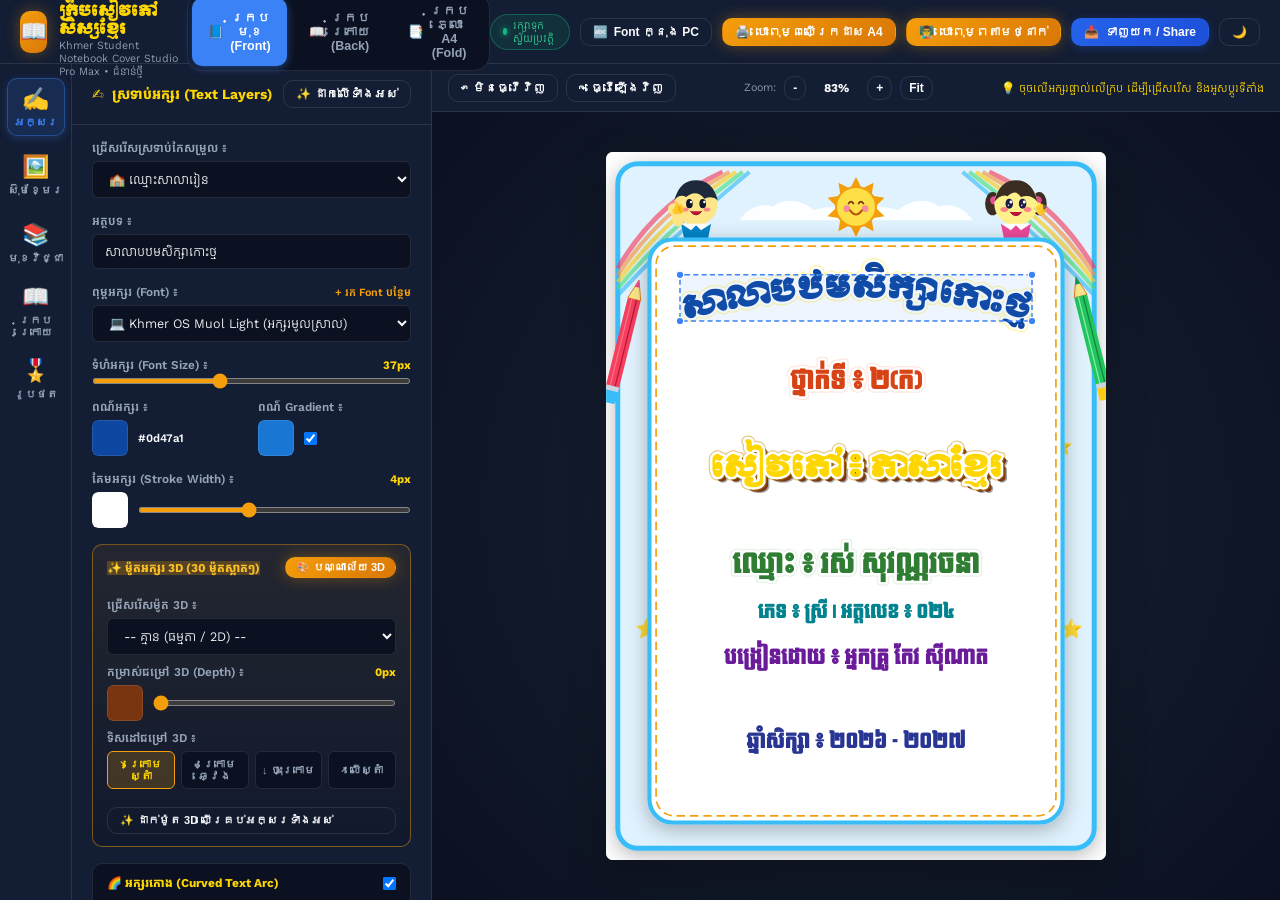
<file: index.html>
<!DOCTYPE html>
<html lang="km">

<head>
  <meta charset="UTF-8">
  <meta name="viewport" content="width=device-width, initial-scale=1.0">
  <title>ស្ទូឌីយោរចនាក្របសៀវភៅសិស្សខ្មែរ - Khmer Student Book Cover Studio Pro Max</title>
  <meta name="description"
    content="កម្មវិធីបង្កើត និងរចនាក្របសៀវភៅសិស្សបែបខ្មែរទំនើប ក្បាច់ភ្ញីទេសរាជវាំង អង្គរវត្ត ផ្ការំដួល ក្រឡាហ្គារ៉ូ ក្របក្រោយ តារាងមេគុណលេខ និងបោះពុម្ព A4 យ៉ាងស្រស់ស្អាត">

  <!-- Google Fonts Preconnect -->
  <link rel="preconnect" href="https://fonts.googleapis.com">
  <link rel="preconnect" href="https://fonts.gstatic.com" crossorigin>
  <link
    href="https://fonts.googleapis.com/css2?family=Kantumruy+Pro:wght@400;600;700&family=Moul&family=Koulen&family=Battambang:wght@400;700&display=swap"
    rel="stylesheet">

  <!-- Main Stylesheet -->
  <link rel="stylesheet" href="css/style.css">
</head>

<body>

  <!-- App Header -->
  <header class="app-header">
    <div class="brand-section">
      <div class="brand-logo">📖</div>
      <div>
        <h1 class="brand-title">ស្ទូឌីយោរចនាក្របសៀវភៅសិស្សខ្មែរ</h1>
        <div class="brand-sub">Khmer Student Notebook Cover Studio Pro Max • ជំនាន់ថ្មី</div>
      </div>
    </div>

    <!-- Center View Mode Switcher -->
    <div class="view-mode-tabs">
      <button type="button" class="view-tab-btn active" id="btn-view-front" data-mode="front">
        <span>📘</span> ក្របមុខ (Front)
      </button>
      <button type="button" class="view-tab-btn" id="btn-view-back" data-mode="back">
        <span>📖</span> ក្របក្រោយ (Back)
      </button>
      <button type="button" class="view-tab-btn" id="btn-view-wraparound" data-mode="wraparound">
        <span>📑</span> ក្របភ្លោះ A4 (Fold)
      </button>
    </div>

    <!-- Right Header Actions -->
    <div class="header-actions">
      <!-- Auto-Save Pill -->
      <div id="autosave-pill" style="display: flex; align-items: center; gap: 6px; background: rgba(16, 185, 129, 0.12); border: 1px solid rgba(16, 185, 129, 0.35); border-radius: 20px; padding: 4px 12px; font-size: 11px; color: #34d399;">
        <span style="width: 7px; height: 7px; border-radius: 50%; background: #10b981; box-shadow: 0 0 6px #10b981;"></span>
        <span id="autosave-text">រក្សាទុកស្វ័យប្រវត្តិ</span>
      </div>

      <button type="button" class="btn btn-outline btn-sm" id="btn-open-font-modal" title="គ្រប់គ្រង Font ពី PC និង Google Fonts">
        <span>🔤</span> Font ក្នុង PC
      </button>
      <button type="button" class="btn btn-gold btn-sm" id="btn-open-2subjects-modal" title="ប្លង់បោះពុម្ពលើក្រដាស A4 (KHMER A4 PRINT STUDIO)">
        <span>🖨️</span> បោះពុម្ពលើក្រដាស A4
      </button>
      <button type="button" class="btn btn-gold btn-sm" id="btn-open-batch-modal" title="បោះពុម្ពក្របសៀវភៅសម្រាប់សិស្សទាំងថ្នាក់">
        <span>👨‍🏫</span> បោះពុម្ពតាមថ្នាក់
      </button>
      <button type="button" class="btn btn-primary btn-sm" id="btn-open-export-modal" title="ទាញយកជារូបភាព HD ឬ ចែករំលែក Link">
        <span>📥</span> ទាញយក / Share
      </button>
      <button type="button" class="btn btn-outline btn-sm" id="btn-theme-toggle" title="ប្ដូរ Dark/Light Mode">
        <span id="theme-icon">🌓</span>
      </button>
    </div>
  </header>

  <!-- App Body Layout -->
  <div class="app-body">
    <!-- Left Icon Sidebar -->
    <nav class="sidebar-nav">
      <button type="button" class="nav-tab-btn active" data-tab="tab-text" title="ស្រទាប់អក្សរ & រចនាបថ">
        <span class="nav-icon">✍️</span>
        <span>អក្សរ</span>
      </button>
      <button type="button" class="nav-tab-btn" data-tab="tab-frames" title="ក្បាច់ & ស៊ុមខ្មែរ">
        <span class="nav-icon">🖼️</span>
        <span>ស៊ុមខ្មែរ</span>
      </button>
      <button type="button" class="nav-tab-btn" data-tab="tab-presets" title="មុខវិជ្ជាបឋមសិក្សា">
        <span class="nav-icon">📚</span>
        <span>មុខវិជ្ជា</span>
      </button>
      <button type="button" class="nav-tab-btn" data-tab="tab-backcover" title="ក្របក្រោយ & មេគុណលេខ">
        <span class="nav-icon">📖</span>
        <span>ក្របក្រោយ</span>
      </button>
      <button type="button" class="nav-tab-btn" data-tab="tab-badges" title="រូបថតសិស្ស & ផ្លាកសញ្ញា">
        <span class="nav-icon">🎖️</span>
        <span>រូបថត</span>
      </button>
    </nav>

    <!-- Sidebar Detail Panel -->
    <aside class="sidebar-panel">
      
      <!-- TAB 1: TEXT & LAYERS -->
      <div class="panel-tab-content active" id="tab-text">
        <div class="panel-header">
          <div class="panel-title"><span>✍️</span> ស្រទាប់អក្សរ (Text Layers)</div>
          <button type="button" class="btn btn-sm btn-outline" id="btn-apply-font-all" title="ដាក់ Font នេះលើអក្សរទាំងអស់">
            ✨ ដាក់លើទាំងអស់
          </button>
        </div>
        <div class="panel-content">
          <!-- Active Layer Selector -->
          <div class="form-group">
            <label class="form-label" for="select-active-layer">ជ្រើសរើសស្រទាប់កែសម្រួល ៖</label>
            <select class="form-control" id="select-active-layer">
              <option value="schoolName">🏫 ឈ្មោះសាលារៀន</option>
              <option value="grade">🏷️ ថ្នាក់ទី / បន្ទប់</option>
              <option value="subject">📚 មុខវិជ្ជា</option>
              <option value="studentName">👤 ឈ្មោះសិស្ស</option>
              <option value="studentInfoExtra">🆔 ភេទ / អត្តលេខ</option>
              <option value="teacherName">👩‍🏫 ឈ្មោះគ្រូបង្រៀន</option>
              <option value="academicYear">📅 ឆ្នាំសិក្សា</option>
            </select>
          </div>

          <!-- Text Input -->
          <div class="form-group">
            <label class="form-label" for="input-layer-text">អត្ថបទ ៖</label>
            <input type="text" class="form-control" id="input-layer-text" value="សាលាបឋមសិក្សាកោះថ្ម">
          </div>

          <!-- Font Family Selector -->
          <div class="form-group">
            <div class="form-label">
              <span>ពុម្ពអក្សរ (Font) ៖</span>
              <a href="#" id="link-open-font-picker" style="color: var(--accent-gold); text-decoration: none; font-size: 11px;">+ រក Font បន្ថែម</a>
            </div>
            <select class="form-control" id="select-layer-font">
              <!-- Populated dynamically via JS -->
            </select>
          </div>

          <!-- Font Size Slider -->
          <div class="form-group">
            <div class="form-label">
              <span>ទំហំអក្សរ (Font Size) ៖</span>
              <span class="range-val" id="val-font-size">37px</span>
            </div>
            <div class="range-slider-row">
              <input type="range" class="range-slider" id="slider-font-size" min="14" max="72" value="37">
            </div>
          </div>

          <!-- Colors Group -->
          <div style="display: grid; grid-template-columns: 1fr 1fr; gap: 12px;">
            <div class="form-group">
              <label class="form-label">ពណ៌អក្សរ ៖</label>
              <div class="color-picker-row">
                <input type="color" class="color-input" id="input-layer-color" value="#0d47a1">
                <span style="font-size: 11.5px; font-weight: 600;" id="text-color-hex">#0d47a1</span>
              </div>
            </div>
            <div class="form-group">
              <label class="form-label">ពណ៌ Gradient ៖</label>
              <div class="color-picker-row">
                <input type="color" class="color-input" id="input-layer-color2" value="#1976d2">
                <input type="checkbox" id="check-gradient-fill" checked title="បើក Gradient">
              </div>
            </div>
          </div>

          <!-- Stroke Outline -->
          <div class="form-group">
            <div class="form-label">
              <span>គែមអក្សរ (Stroke Width) ៖</span>
              <span class="range-val" id="val-stroke-width">4px</span>
            </div>
            <div class="range-slider-row">
              <input type="color" class="color-input" id="input-stroke-color" value="#ffffff" title="ពណ៌គែម">
              <input type="range" class="range-slider" id="slider-stroke-width" min="0" max="10" step="0.5" value="4">
            </div>
          </div>

          <!-- 3D Text Styles Section -->
          <div class="layer-card" style="border: 1px solid rgba(245, 158, 11, 0.45); background: linear-gradient(180deg, rgba(245, 158, 11, 0.08) 0%, rgba(15, 23, 42, 0.65) 100%);">
            <div class="layer-card-header" style="justify-content: space-between; align-items: center;">
              <span class="layer-badge" style="background: rgba(245, 158, 11, 0.25); color: #fbbf24; border-color: rgba(245, 158, 11, 0.4);">
                ✨ ម៉ូតអក្សរ 3D (30 ម៉ូតស្អាតៗ)
              </span>
              <button type="button" class="btn btn-sm btn-gold" id="btn-open-3d-modal" style="padding: 3px 10px; font-size: 11px;">
                🎨 បណ្ណាល័យ 3D
              </button>
            </div>

            <!-- 3D Style Dropdown -->
            <div class="form-group" style="margin-top: 10px;">
              <label class="form-label" for="select-3d-style">ជ្រើសរើសម៉ូត 3D ៖</label>
              <select class="form-control" id="select-3d-style">
                <option value="none">-- គ្មាន (ធម្មតា / 2D) --</option>
                <!-- Populated via Text3DManager -->
              </select>
            </div>

            <!-- 3D Depth Slider & Extrusion Color -->
            <div class="form-group" id="box-3d-depth">
              <div class="form-label">
                <span>កម្រាស់ជម្រៅ 3D (Depth) ៖</span>
                <span class="range-val" id="val-3d-depth">5px</span>
              </div>
              <div class="range-slider-row">
                <input type="color" class="color-input" id="input-3d-extrusion-color" value="#78350f" title="ពណ៌ស្រមោល 3D Extrusion">
                <input type="range" class="range-slider" id="slider-3d-depth" min="0" max="15" step="1" value="5">
              </div>
            </div>

            <!-- 3D Direction Picker -->
            <div class="form-group" id="box-3d-direction">
              <label class="form-label">ទិសដៅជម្រៅ 3D ៖</label>
              <div style="display: grid; grid-template-columns: repeat(4, 1fr); gap: 6px;">
                <button type="button" class="btn-direction-pick active" data-dir="bottom-right" title="ក្រោម-ស្តាំ (Bottom Right)">↘ ក្រោមស្តាំ</button>
                <button type="button" class="btn-direction-pick" data-dir="bottom-left" title="ក្រោម-ឆ្វេង (Bottom Left)">↙ ក្រោមឆ្វេង</button>
                <button type="button" class="btn-direction-pick" data-dir="down" title="ចុះក្រោមត្រង់ (Down)">↓ ចុះក្រោម</button>
                <button type="button" class="btn-direction-pick" data-dir="top-right" title="លើ-ស្តាំ (Top Right)">↗ លើស្តាំ</button>
              </div>
            </div>

            <div style="display: flex; gap: 8px; margin-top: 8px;">
              <button type="button" class="btn btn-sm btn-outline" id="btn-apply-3d-all" style="flex: 1; font-size: 11px;">
                ✨ ដាក់ម៉ូត 3D លើគ្រប់អក្សរទាំងអស់
              </button>
            </div>
          </div>

          <!-- Curved Text Section -->
          <div class="layer-card">
            <div class="layer-card-header">
              <span class="layer-badge">🌈 អក្សរកោង (Curved Text Arc)</span>
              <input type="checkbox" id="check-is-curved" checked>
            </div>
            <div class="form-group" id="curved-controls-box">
              <div class="form-label">
                <span>កម្រិតកោង (-100 ទៅ +100) ៖</span>
                <span class="range-val" id="val-curvature">13</span>
              </div>
              <div class="range-slider-row">
                <input type="range" class="range-slider" id="slider-curvature" min="-80" max="80" value="13">
              </div>
            </div>
          </div>

          <!-- Ribbon Backdrop Toggle -->
          <div class="layer-card">
            <div class="layer-card-header">
              <span class="layer-badge">🎀 បូកិត្តិយសផ្ទៃខាងក្រោយ (Ribbon Banner)</span>
              <input type="checkbox" id="check-has-ribbon">
            </div>
          </div>
        </div>
      </div>

      <!-- TAB 2: FRAMES & BORDERS -->
      <div class="panel-tab-content" id="tab-frames">
        <div class="panel-header">
          <div class="panel-title"><span>🖼️</span> ក្បាច់ & ស៊ុមខ្មែរ (Khmer Frames)</div>
        </div>
        <div class="panel-content">
          <div class="cards-grid" id="frames-cards-grid">
            <!-- Populated dynamically via JS -->
          </div>

          <hr style="border: 0; border-top: 1px solid var(--border-color); margin: 8px 0;">

          <!-- Inner Card Controls -->
          <div class="layer-card">
            <div class="layer-card-header">
              <span class="layer-badge">📄 បន្ទះក្រដាសខាងក្នុង (Inner Card)</span>
              <input type="checkbox" id="check-inner-card" checked>
            </div>
            <div class="form-group">
              <label class="form-label">ពណ៌ផ្ទៃក្រដាស ៖</label>
              <div class="color-picker-row">
                <input type="color" class="color-input" id="input-inner-bg" value="#ffffea">
                <span style="font-size: 11px;">#ffffea (លឿងស្រាល)</span>
              </div>
            </div>
          </div>

          <!-- Custom Frame Upload -->
          <div class="layer-card">
            <div class="layer-card-header">
              <span class="layer-badge">📁 បញ្ចូលរូបស៊ុមពី PC (Custom Frame)</span>
            </div>
            <button type="button" class="btn btn-outline btn-sm" id="btn-upload-frame">
              <span>🖼️</span> ជ្រើសរើសរូបភាពស៊ុម (.png / .jpg)
            </button>
            <input type="file" id="input-frame-file" accept="image/*" style="display: none;">
          </div>
        </div>
      </div>

      <!-- TAB 3: SUBJECT PRESETS -->
      <div class="panel-tab-content" id="tab-presets">
        <div class="panel-header">
          <div class="panel-title" style="color: #fbbf24;"><span>📚</span> មុខវិជ្ជាបឋមសិក្សា (Subject Presets)</div>
          <div style="display: flex; gap: 6px;">
            <button type="button" class="btn btn-sm btn-gold" id="btn-add-subject" title="បង្កើតមុខវិជ្ជាថ្មី">
              <span>➕</span> បន្ថែមថ្មី
            </button>
            <button type="button" class="btn btn-sm btn-outline" id="btn-reset-subjects" title="កំណត់មុខវិជ្ជាដើមឡើងវិញ" style="padding: 4px 8px;">
              <span>🔄</span>
            </button>
          </div>
        </div>
        <div class="panel-content">
          <div class="cards-grid" id="subjects-cards-grid">
            <!-- Populated dynamically via JS -->
          </div>
        </div>
      </div>

      <!-- TAB 4: BACK COVER -->
      <div class="panel-tab-content" id="tab-backcover">
        <div class="panel-header">
          <div class="panel-title" style="color: #fbbf24;"><span>📖</span> ក្របក្រោយ (Back Cover)</div>
        </div>
        <div class="panel-content">
          <div class="form-group">
            <label class="form-label" style="font-size: 12.5px; font-weight: 700;">ជ្រើសរើសមាតិកាក្របក្រោយ ៖</label>
            <div id="backcover-presets-grid" class="backcover-grid">
              <!-- Populated dynamically via JS with feature-list-card -->
            </div>
          </div>
          <div style="background: rgba(30, 58, 138, 0.25); border: 1px solid rgba(59, 130, 246, 0.35); border-radius: 8px; padding: 12px; margin-top: 14px; font-size: 11.5px; color: #93c5fd; line-height: 1.5;">
            💡 <strong>ចំណាំ ៖</strong> ចុចលើផ្ទាំងខាងលើ <strong>"📖 ក្របក្រោយ"</strong> ឬ <strong>"📑 ក្របភ្លោះ A4"</strong> ដើម្បីមើលការបង្ហាញផ្ទាល់នៅលើ Canvas!
          </div>
        </div>
      </div>

      <!-- TAB 5: BADGES & PHOTO -->
      <div class="panel-tab-content" id="tab-badges">
        <div class="panel-header">
          <div class="panel-title"><span>🎖️</span> រូបថតសិស្ស & ផ្លាកសញ្ញា</div>
        </div>
        <div class="panel-content">
          <!-- Student Photo Box -->
          <div class="layer-card">
            <div class="layer-card-header">
              <span class="layer-badge">👤 រូបថតសិស្ស (Student Avatar)</span>
              <input type="checkbox" id="check-enable-photo">
            </div>
            <div id="photo-controls-box" style="display: none; flex-direction: column; gap: 10px;">
              <button type="button" class="btn btn-outline btn-sm" id="btn-upload-photo">
                <span>📷</span> បញ្ចូលរូបថតសិស្ស
              </button>
              <input type="file" id="input-photo-file" accept="image/*" style="display: none;">

              <div class="form-group">
                <label class="form-label">រាងស៊ុមរូបថត ៖</label>
                <select class="form-control" id="select-photo-shape">
                  <option value="circle">រង្វង់មូល (Gold Medal Circle)</option>
                  <option value="rect">រាងចតុកោណកែង (ID Badge)</option>
                </select>
              </div>

              <div class="form-group">
                <div class="form-label">
                  <span>ទំហំរូបថត ៖</span>
                  <span class="range-val" id="val-photo-size">80px</span>
                </div>
                <input type="range" class="range-slider" id="slider-photo-size" min="50" max="150" value="80">
              </div>
            </div>
          </div>

          <!-- Badges Section -->
          <div class="layer-card">
            <div class="layer-card-header">
              <span class="layer-badge">🎖️ ផ្លាកសញ្ញាកិត្តិយស (Honor Badge)</span>
              <input type="checkbox" id="check-enable-badge" checked>
            </div>
            <div class="form-group">
              <label class="form-label">ប្រភេទផ្លាក ៖</label>
              <select class="form-control" id="select-badge-type">
                <option value="moeys">ផ្លាកសញ្ញាអប់រំ MoEYS</option>
                <option value="medal-10">មេដាយកិត្តិយស ១០/១០</option>
                <option value="star">ផ្កាយសិស្សពូកែ</option>
              </select>
            </div>
          </div>

          <!-- National Header Toggle -->
          <div class="layer-card">
            <div class="layer-card-header">
              <span class="layer-badge">🇰🇭 ក្បាលទំព័រជាតិ (ព្រះរាជាណាចក្រកម្ពុជា)</span>
              <input type="checkbox" id="check-national-header" checked>
            </div>
          </div>
        </div>
      </div>

    </aside>

    <!-- Center Canvas Area -->
    <main class="canvas-main-area">
      <!-- Canvas Top Toolbar -->
      <div class="canvas-top-toolbar">
        <div class="toolbar-group">
          <button type="button" class="btn btn-outline btn-sm" id="btn-undo" title="ត្រឡប់ក្រោយ (Ctrl+Z)" disabled>
            <span>↶</span> មិនធ្វើវិញ
          </button>
          <button type="button" class="btn btn-outline btn-sm" id="btn-redo" title="ធ្វើឡើងវិញ (Ctrl+Y)" disabled>
            <span>↷</span> ធ្វើឡើងវិញ
          </button>
        </div>

        <div class="toolbar-group">
          <span style="font-size: 11px; color: var(--text-muted);">Zoom:</span>
          <button type="button" class="btn btn-outline btn-sm" id="btn-zoom-out" style="padding: 4px 8px;">-</button>
          <span id="zoom-text" style="font-size: 12px; font-weight: 700; width: 45px; text-align: center;">100%</span>
          <button type="button" class="btn btn-outline btn-sm" id="btn-zoom-in" style="padding: 4px 8px;">+</button>
          <button type="button" class="btn btn-outline btn-sm" id="btn-zoom-fit" style="padding: 4px 8px;" title="ពង្រីកឲ្យសមល្មមអេក្រង់">Fit</button>
        </div>

        <div class="toolbar-group">
          <span style="font-size: 11.5px; color: #ffd700;">💡 ចុចលើអក្សរផ្ទាល់លើក្រប ដើម្បីជ្រើសរើស និងអូសប្ដូរទីតាំង</span>
        </div>
      </div>

      <!-- Live Canvas Container -->
      <div class="canvas-viewport-container" id="canvas-container">
        <!-- SVG Canvas rendered dynamically by BookCoverCanvasEngine -->
      </div>
    </main>
  </div>

  <!-- MODAL 1: FONT MANAGER -->
  <div class="modal-overlay" id="modal-fonts">
    <div class="modal-card">
      <div class="modal-header">
        <div class="modal-title"><span>🔤</span> គ្រប់គ្រង Font ខ្មែរ (Khmer Fonts Studio)</div>
        <button type="button" class="modal-close-btn" data-close="modal-fonts">✕</button>
      </div>
      <div class="modal-body">
        <div style="display: flex; gap: 10px; flex-wrap: wrap;">
          <input type="text" class="form-control" id="input-font-search" placeholder="ស្វែងរកឈ្មោះ Font..." style="flex: 1;">
          <button type="button" class="btn btn-outline" id="btn-scan-pc-fonts">
            <span>🔍</span> ស្កេន Font ក្នុង PC
          </button>
          <button type="button" class="btn btn-primary" id="btn-upload-font-file">
            <span>📁</span> បញ្ចូល Font (.ttf, .otf)
          </button>
          <input type="file" id="input-font-upload-hidden" accept=".ttf,.otf,.woff,.woff2" multiple style="display: none;">
        </div>

        <div class="form-group">
          <label class="form-label">សាកល្បងមើលអក្សរគំរូ ៖</label>
          <input type="text" class="form-control" id="input-font-sample-text" value="សាលាបឋមសិក្សាកោះថ្កូវ • ភាសាខ្មែរ">
        </div>

        <div class="font-cards-grid" id="modal-font-cards-container">
          <!-- Populated via JS -->
        </div>
      </div>
      <div class="modal-footer">
        <button type="button" class="btn btn-outline" data-close="modal-fonts">បិទ</button>
      </div>
    </div>
  </div>

  <!-- MODAL 2: CLASSROOM BATCH PRINTING -->
  <div class="modal-overlay" id="modal-batch">
    <div class="modal-card" style="max-width: 820px;">
      <div class="modal-header">
        <div class="modal-title"><span>👨‍🏫</span> បោះពុម្ពក្របសៀវភៅតាមថ្នាក់ (Classroom Printing)</div>
        <button type="button" class="modal-close-btn" data-close="modal-batch">✕</button>
      </div>
      <div class="modal-body">
        <div style="display: flex; justify-content: space-between; align-items: center;">
          <label class="form-label" style="font-size: 13px; font-weight: 700;">បញ្ចូល ឬចម្លងបញ្ជីឈ្មោះសិស្ស (Paste Names / CSV) ៖</label>
          <button type="button" class="btn btn-outline btn-sm" id="btn-load-sample-roster">
            <span>📋</span> ប្រើទិន្នន័យគំរូ ២០ នាក់
          </button>
        </div>

        <textarea class="form-control" id="textarea-batch-names" rows="7" 
                  placeholder="ឈ្មោះសិស្ស (១ ជួរ ១ នាក់) ឧទាហរណ៍ ៖&#10;រស់ សុវណ្ណរចនា, ស្រី, ០០១&#10;ជា ប៊ុនថន, ប្រុស, ០០២&#10;សុខ ចាន់ណា, ស្រី, ០០៣"></textarea>

        <div style="display: flex; justify-content: space-between; align-items: center; background: var(--bg-primary); padding: 12px; border-radius: var(--radius-md); border: 1px solid var(--border-color);">
          <div>
            <div style="font-weight: 700; color: var(--text-gold);" id="batch-count-display">ចំនួនសិស្ស ៖ ២០ នាក់</div>
            <div style="font-size: 11px; color: var(--text-muted);">ស្មើនឹង ១០ សន្លឹកក្រដាស A4 (២ ក្របក្នុង ១ សន្លឹក + បន្ទាត់កាត់ ✂️)</div>
          </div>
          <button type="button" class="btn btn-gold" id="btn-execute-class-print">
            <span>🖨️</span> បោះពុម្ពឥឡូវនេះ (Print A4)
          </button>
        </div>
      </div>
      <div class="modal-footer">
        <button type="button" class="btn btn-outline" data-close="modal-batch">បិទ</button>
      </div>
    </div>
  </div>

  <!-- MODAL 3: EXPORT & SHARE -->
  <div class="modal-overlay" id="modal-export">
    <div class="modal-card">
      <div class="modal-header">
        <div class="modal-title"><span>📥</span> ទាញយក & ចែករំលែក (Export & Share)</div>
        <button type="button" class="modal-close-btn" data-close="modal-export">✕</button>
      </div>
      <div class="modal-body">
        <div class="cards-grid">
          <!-- Option 1: Ultra-HD PNG -->
          <div class="preset-card" id="btn-export-png-2x" style="padding: 16px;">
            <div style="font-size: 32px;">🖼️</div>
            <div style="font-weight: 700;">ទាញយក PNG (HD 300 DPI)</div>
            <div style="font-size: 11px; color: var(--text-muted);">រូបភាពច្បាស់ម៉ត់ឥតខ្ចោះ សម្រាប់បោះពុម្ព</div>
          </div>

          <!-- Option 1.5: 2 Subjects on 1 A4 Sheet Image -->
          <div class="preset-card" id="btn-export-2subjects-a4-card" style="padding: 16px; border-color: rgba(245, 158, 11, 0.4); background: rgba(245, 158, 11, 0.05);">
            <div style="font-size: 32px;">📄</div>
            <div style="font-weight: 700; color: var(--text-gold);">រូបភាព A4 (២ មុខវិជ្ជា)</div>
            <div style="font-size: 11px; color: var(--text-muted);">១ សន្លឹក A4 មាន ២ មុខវិជ្ជា + បន្ទាត់កាត់ ✂️ (300 DPI)</div>
          </div>

          <!-- Option 2: Pure Vector SVG -->
          <div class="preset-card" id="btn-export-svg" style="padding: 16px;">
            <div style="font-size: 32px;">📐</div>
            <div style="font-weight: 700;">ទាញយក Vector SVG</div>
            <div style="font-size: 11px; color: var(--text-muted);">ឯកសារក្បាច់វ៉ិចទ័រ សម្រាប់រោងពុម្ព</div>
          </div>

          <!-- Option 3: Template JSON Backup -->
          <div class="preset-card" id="btn-export-json" style="padding: 16px;">
            <div style="font-size: 32px;">💾</div>
            <div style="font-weight: 700;">ទាញយក Template (.json)</div>
            <div style="font-size: 11px; color: var(--text-muted);">រក្សាទុកគំរូ និងបើកប្រើលើម៉ាស៊ីនផ្សេង</div>
          </div>

          <!-- Option 4: Share URL -->
          <div class="preset-card" id="btn-copy-share-url" style="padding: 16px;">
            <div style="font-size: 32px;">🔗</div>
            <div style="font-weight: 700;">ចម្លង Link ចែករំលែក</div>
            <div style="font-size: 11px; color: var(--text-muted);">ផ្ញើ Link ទៅកាន់អ្នកដទៃបើកភ្លាមៗ</div>
          </div>
        </div>

        <!-- Import Template File -->
        <hr style="border: 0; border-top: 1px solid var(--border-color); margin: 8px 0;">
        <div style="display: flex; align-items: center; justify-content: space-between;">
          <span style="font-size: 12px; color: var(--text-muted);">បើកគំរូចាស់ដែលបានរក្សាទុក (.json) ៖</span>
          <button type="button" class="btn btn-outline btn-sm" id="btn-import-json">
            <span>📂</span> ជ្រើសរើសឯកសារ JSON
          </button>
          <input type="file" id="input-import-json-hidden" accept=".json" style="display: none;">
        </div>
      </div>
      <div class="modal-footer">
        <button type="button" class="btn btn-outline" data-close="modal-export">បិទ</button>
      </div>
    </div>
  </div>

  <!-- MODAL 4: SUBJECT EDITOR (ADD / EDIT) -->
  <div class="modal-overlay" id="modal-subject">
    <div class="modal-card" style="max-width: 540px;">
      <div class="modal-header">
        <div class="modal-title" id="subject-modal-title"><span>📚</span> កែសម្រួលមុខវិជ្ជា</div>
        <button type="button" class="modal-close-btn" data-close="modal-subject">✕</button>
      </div>
      <div class="modal-body">
        <input type="hidden" id="input-subject-id" value="">

        <!-- Subject Name (Khmer) -->
        <div class="form-group">
          <label class="form-label" for="input-subject-name">ឈ្មោះមុខវិជ្ជា (ភាសាខ្មែរ) * ៖</label>
          <input type="text" class="form-control" id="input-subject-name" placeholder="ឧ. រូបវិទ្យា, គីមីវិទ្យា, ភូមិវិទ្យា...">
        </div>

        <!-- Subtitle / English -->
        <div class="form-group">
          <label class="form-label" for="input-subject-subtitle">ចំណងជើងរង / អង់គ្លេស (Subtitle) ៖</label>
          <input type="text" class="form-control" id="input-subject-subtitle" placeholder="ឧ. Physics, Chemistry, Geography...">
        </div>

        <!-- Icon / Emoji -->
        <div class="form-group">
          <label class="form-label">រូបសញ្ញាសម្គាល់ (Icon / Emoji) ៖</label>
          <div style="display: flex; gap: 8px; align-items: center; margin-bottom: 6px;">
            <input type="text" class="form-control" id="input-subject-icon" value="📚" style="width: 60px; text-align: center; font-size: 24px; padding: 4px;">
            <span style="font-size: 11px; color: var(--text-muted);">ចុច Emoji ខាងក្រោម ឬវាយបញ្ចូលដោយផ្ទាល់</span>
          </div>
          <div class="quick-emoji-picker" id="emoji-picker-container" style="display: flex; gap: 6px; flex-wrap: wrap;">
            <button type="button" class="btn-emoji-pick">📚</button>
            <button type="button" class="btn-emoji-pick">📐</button>
            <button type="button" class="btn-emoji-pick">📝</button>
            <button type="button" class="btn-emoji-pick">✍️</button>
            <button type="button" class="btn-emoji-pick">🔬</button>
            <button type="button" class="btn-emoji-pick">🌍</button>
            <button type="button" class="btn-emoji-pick">🔤</button>
            <button type="button" class="btn-emoji-pick">🎨</button>
            <button type="button" class="btn-emoji-pick">🕊️</button>
            <button type="button" class="btn-emoji-pick">⭐</button>
            <button type="button" class="btn-emoji-pick">💻</button>
            <button type="button" class="btn-emoji-pick">🏃‍♂️</button>
            <button type="button" class="btn-emoji-pick">🧪</button>
            <button type="button" class="btn-emoji-pick">⚛️</button>
            <button type="button" class="btn-emoji-pick">📜</button>
            <button type="button" class="btn-emoji-pick">🗺️</button>
            <button type="button" class="btn-emoji-pick">💡</button>
            <button type="button" class="btn-emoji-pick">🎵</button>
            <button type="button" class="btn-emoji-pick">🏆</button>
            <button type="button" class="btn-emoji-pick">📖</button>
          </div>
        </div>

        <!-- Theme Color & Frame Style -->
        <div style="display: grid; grid-template-columns: 1fr 1fr; gap: 12px;">
          <div class="form-group">
            <label class="form-label">ពណ៌ចម្បង (Theme Color) ៖</label>
            <div class="color-picker-row">
              <input type="color" class="color-input" id="input-subject-color" value="#1565c0">
              <span id="subject-color-hex" style="font-size: 12px; font-weight: 700;">#1565c0</span>
            </div>
          </div>
          <div class="form-group">
            <label class="form-label" for="select-subject-frame">ម៉ូតស៊ុមក្រប ៖</label>
            <select class="form-control" id="select-subject-frame">
              <!-- Populated via FRAME_STYLES -->
            </select>
          </div>
        </div>

        <!-- Font Family Selector -->
        <div class="form-group">
          <label class="form-label" for="select-subject-font">ពុម្ពអក្សរឈ្មោះមុខវិជ្ជា ៖</label>
          <select class="form-control" id="select-subject-font">
            <!-- Populated via FontManager -->
          </select>
        </div>
      </div>
      <div class="modal-footer" style="justify-content: space-between;">
        <button type="button" class="btn btn-outline" id="btn-delete-subject" style="display: none; border-color: #ef4444; color: #ef4444;">
          <span>🗑️</span> លុបមុខវិជ្ជានេះ
        </button>
        <div style="display: flex; gap: 8px; margin-left: auto;">
          <button type="button" class="btn btn-outline" data-close="modal-subject">បោះបង់</button>
          <button type="button" class="btn btn-gold" id="btn-save-subject">
            <span>💾</span> រក្សាទុក
          </button>
        </div>
      </div>
    </div>
  </div>

  <!-- MODAL 5: 3D TEXT STYLES GALLERY (30 STYLES) -->
  <div class="modal-overlay" id="modal-3d-styles">
    <div class="modal-card" style="max-width: 960px; max-height: 90vh;">
      <div class="modal-header">
        <div>
          <div class="modal-title"><span>✨</span> បណ្ណាល័យម៉ូតអក្សរ 3D ទាំង ៣០ ម៉ូត (30 Ultra 3D Styles Gallery)</div>
          <div style="font-size: 12px; color: var(--text-muted); margin-top: 4px;">
            រចនាឡើងពិសេសសម្រាប់អក្សរខ្មែរ មាសរាជវាំង ទទឹម មរកត ត្បូងកណ្តៀង នីអុង និងថ្មបុរាណអង្គរ
          </div>
        </div>
        <button type="button" class="modal-close-btn" data-close="modal-3d-styles">✕</button>
      </div>

      <!-- Category Filter Tabs -->
      <div style="display: flex; gap: 8px; padding: 10px 24px; overflow-x: auto; border-bottom: 1px solid var(--border-color); flex-shrink: 0; background: var(--bg-secondary);">
        <button type="button" class="btn btn-sm btn-outline tab-3d-cat active" data-cat="all">ទាំងអស់ (All 30)</button>
        <button type="button" class="btn btn-sm btn-outline tab-3d-cat" data-cat="gold">👑 មាស &amp; ក្រូម (Gold)</button>
        <button type="button" class="btn btn-sm btn-outline tab-3d-cat" data-cat="gem">💎 ត្បូងរាជ (Gems)</button>
        <button type="button" class="btn btn-sm btn-outline tab-3d-cat" data-cat="heritage">🏛️ កេរដំណែលខ្មែរ (Heritage)</button>
        <button type="button" class="btn btn-sm btn-outline tab-3d-cat" data-cat="pop">🍬 ពណ៌ស្រស់ឆើត (Pop)</button>
        <button type="button" class="btn btn-sm btn-outline tab-3d-cat" data-cat="cyber">⚡ សាយប័រនីអុង (Cyber)</button>
        <button type="button" class="btn btn-sm btn-outline tab-3d-cat" data-cat="elegant">🌸 ទន់ភ្លន់ស្រស់ស្អាត (Elegant)</button>
      </div>

      <div class="modal-body" style="overflow-y: auto; padding: 18px 24px; flex: 1;">
        <!-- 30 Styles Cards Grid -->
        <div id="container-3d-cards" style="display: grid; grid-template-columns: repeat(auto-fill, minmax(260px, 1fr)); gap: 14px;">
          <!-- Populated dynamically via JS -->
        </div>
      </div>

      <div class="modal-footer" style="justify-content: space-between;">
        <div style="font-size: 12px; color: var(--text-gold); font-weight: 600;">
          💡 ចុចលើកាតដើម្បីដាក់ម៉ូត 3D លើស្រទាប់អក្សរដែលកំពុងជ្រើសរើស ឬចុច "ដាក់លើទាំងអស់"
        </div>
        <button type="button" class="btn btn-outline" data-close="modal-3d-styles">បិទផ្ទាំង (Close)</button>
      </div>
    </div>
  </div>

  <!-- MODAL 6: KHMER A4 PRINT STUDIO (ប្លង់បោះពុម្ពលើក្រដាស A4) -->
  <div class="modal-overlay" id="modal-two-subjects-a4">
    <div class="modal-card" style="max-width: 1040px; max-height: 94vh; display: flex; flex-direction: column;">
      
      <!-- Modal Header -->
      <div class="modal-header" style="padding: 12px 20px; border-bottom: 1px solid rgba(255, 255, 255, 0.08);">
        <div class="modal-title" style="color: #fbbf24; font-size: 15px; font-weight: 700; display: flex; align-items: center; gap: 8px;">
          <span style="font-size: 18px;">🖨️</span> ប្លង់បោះពុម្ពលើក្រដាស A4 (KHMER A4 PRINT STUDIO)
        </div>
        <button type="button" class="modal-close-btn" data-close="modal-two-subjects-a4">✕</button>
      </div>

      <!-- Modal Body -->
      <div class="modal-body" style="overflow-y: auto; padding: 14px 20px; flex: 1;">
        
        <!-- Top Controls Container (Dark card with subtle border) -->
        <div style="background: rgba(15, 23, 42, 0.7); border: 1px solid rgba(255, 255, 255, 0.08); border-radius: 8px; padding: 12px 16px; margin-bottom: 10px;">
          <div style="display: flex; flex-wrap: wrap; align-items: flex-end; gap: 16px; justify-content: space-between;">
            
            <!-- Print Mode Dropdown -->
            <div style="flex: 1; min-width: 320px;">
              <label style="display: flex; align-items: center; gap: 6px; font-size: 11.5px; font-weight: 600; color: #94a3b8; margin-bottom: 6px;">
                <span>📖</span> ទម្រង់បោះពុម្ព (Print Mode) ៖
              </label>
              <select class="form-control" id="select-print-mode" style="background: #1e293b; color: #f8fafc; border: 1px solid #334155; font-weight: 600;">
                <option value="all-12" selected>☀️ បោះពុម្ពទាំង ១២ មុខវិជ្ជា (៦ សន្លឹក A4 - ២ ក្របក្នុង ១ សន្លឹក)</option>
                <option value="custom-2">📄 ជ្រើសរើស ២ មុខវិជ្ជាផ្ទាល់ខ្លួន (១ សន្លឹក A4 - ២ ក្រប)</option>
                <option value="students-batch">👨‍🏫 បោះពុម្ពតាមបញ្ជីឈ្មោះសិស្ស (២ ក្របក្នុង ១ សន្លឹក)</option>
                <option value="current-single">📘 បោះពុម្ពមុខវិជ្ជាបច្ចុប្បន្ន (១ សន្លឹក A4 - ២ ក្របដូចគ្នា)</option>
              </select>
            </div>

            <!-- Margin Dropdown -->
            <div style="width: 260px;">
              <label style="display: flex; align-items: center; gap: 5px; font-size: 11.5px; font-weight: 600; color: #94a3b8; margin-bottom: 6px;">
                <span>📐</span> ទំហំក្រប & គម្លាត (Margin) ៖
              </label>
              <select class="form-control" id="select-print-margin" style="background: #1e293b; color: #f8fafc; border: 1px solid #334155; font-weight: 600;">
                <option value="0" selected>⭐ ពេញទំហំ A5 ទាំងស្រុង (Full A5 / 0mm)</option>
                <option value="2">គែមស្ដើងបំផុត (Ultra-Thin 2mm)</option>
                <option value="4">គែមតូច (Narrow 4mm)</option>
                <option value="6">គែមស្តង់ដារម៉ាស៊ីនព្រីន (Printer Safe 6mm)</option>
                <option value="8">គែមធំ (Wide 8mm)</option>
              </select>
            </div>

            <!-- Show Cut Line Checkbox -->
            <div style="display: flex; align-items: center; padding-bottom: 8px;">
              <label style="display: flex; align-items: center; gap: 8px; font-size: 12px; font-weight: 600; cursor: pointer; color: #f59e0b; user-select: none;">
                <input type="checkbox" id="check-print-cutline" checked style="width: 17px; height: 17px; accent-color: #f59e0b;">
                <span>✂️ បង្ហាញបន្ទាត់កាត់</span>
              </label>
            </div>
          </div>

          <!-- Sub-panel for Custom 2 Subjects Mode -->
          <div id="box-custom-2sub-controls" style="display: none; margin-top: 12px; padding-top: 12px; border-top: 1px dashed rgba(255, 255, 255, 0.1);">
            <div style="display: grid; grid-template-columns: 1fr 1fr; gap: 12px;">
              <div>
                <label style="font-size: 11px; color: #10b981; font-weight: 700;">មុខវិជ្ជាទី ១ (ឆ្វេង / Left) ៖</label>
                <select class="form-control" id="select-a4-sub1" style="margin-top: 4px;"></select>
              </div>
              <div>
                <label style="font-size: 11px; color: #3b82f6; font-weight: 700;">មុខវិជ្ជាទី ២ (ស្ដាំ / Right) ៖</label>
                <select class="form-control" id="select-a4-sub2" style="margin-top: 4px;"></select>
              </div>
            </div>
            <div style="display: flex; flex-wrap: wrap; gap: 6px; margin-top: 10px;" id="container-a4-quick-pairs"></div>

            <!-- Frame Selection & Direct Upload for 2 Subjects Mode -->
            <div style="margin-top: 12px; padding: 10px 14px; background: rgba(30, 41, 59, 0.65); border: 1px solid rgba(245, 158, 11, 0.25); border-radius: 8px;">
              <div style="display: flex; flex-wrap: wrap; align-items: center; justify-content: space-between; gap: 10px;">
                <div style="display: flex; align-items: center; gap: 10px; flex: 1; min-width: 270px;">
                  <label style="font-size: 11.5px; font-weight: 700; color: #fbbf24; white-space: nowrap; display: flex; align-items: center; gap: 5px;">
                    <span>🖼️</span> ស៊ុមក្រប (Frame) ៖
                  </label>
                  <select class="form-control" id="select-a4-frame-source" style="background: #0f172a; color: #f8fafc; border: 1px solid #475569; font-size: 12px; height: 38px; padding: 4px 10px; font-family: inherit; line-height: 1.4; flex: 1;">
                    <option value="custom" selected>📁 ស៊ុមដែលបាន Upload ចូល (Custom Uploaded Frame)</option>
                    <option value="canvas">🎨 យកតាមស៊ុមបច្ចុប្បន្នលើ Canvas</option>
                    <option value="preset">✨ យកតាមគំរូមុខវិជ្ជា (Presets)</option>
                  </select>
                </div>
                <div style="display: flex; align-items: center; gap: 8px;">
                  <input type="file" id="input-a4-frame-upload" accept="image/*" style="display: none;" />
                  <button type="button" class="btn btn-sm" id="btn-a4-frame-upload" style="background: linear-gradient(135deg, #10b981 0%, #059669 100%); color: #ffffff; font-size: 11.5px; font-weight: 700; padding: 6px 14px; border-radius: 6px; border: none; cursor: pointer; display: flex; align-items: center; gap: 6px; box-shadow: 0 2px 6px rgba(16, 185, 129, 0.35);">
                    <span>📁</span> Upload ស៊ុមពី PC (.png / .jpg)
                  </button>
                </div>
              </div>

              <!-- Frame Status Badge -->
              <div id="box-a4-frame-status" style="margin-top: 8px; display: flex; align-items: center; gap: 10px; font-size: 11px;">
                <!-- Populated dynamically via JS -->
              </div>
            </div>
          </div>
        </div>

        <!-- Blue Status Info Pill Bar -->
        <div style="background: rgba(30, 58, 138, 0.22); border: 1px solid rgba(59, 130, 246, 0.35); border-radius: 6px; padding: 8px 16px; font-size: 11px; font-weight: 600; color: #cbd5e1; margin-bottom: 12px;">
          <div style="display: flex; flex-wrap: wrap; align-items: center; justify-content: space-between; gap: 8px;">
            <span>📄 ក្រដាស ៖ A4 Landscape (ផ្ដេក)</span>
            <span>📐 ទំហំក្រប ៖ <strong>Full Size A5 (148.5 × 210 mm)</strong></span>
            <span>✂️ បន្ទាត់កាត់ ៖ កាត់ចំកណ្ដាលបាន ២ ក្រប A5 ពេញ</span>
            <span>🎨 Background graphics ៖ បើក (Checked)</span>
          </div>
          <div style="margin-top: 6px; color: #fbbf24; font-size: 11px; font-weight: 600; border-top: 1px dashed rgba(59, 130, 246, 0.3); padding-top: 6px; display: flex; align-items: center; gap: 6px;">
            <span>💡</span>
            <span><strong>ការកំណត់ក្នុងផ្ទាំង Print System ៖</strong> សូមជ្រើសរើស <strong>Layout ៖ Landscape (ផ្ដេក)</strong> និង <strong>Margins ៖ None</strong> ដើម្បីទទួលបានក្របពេញទំហំស្អាតដូចក្នុងប្លង់ A4 នេះ!</span>
          </div>
        </div>

        <!-- Sheet Indicator & Navigation Bar -->
        <div style="display: flex; align-items: center; justify-content: space-between; margin-bottom: 8px;">
          <button type="button" class="btn btn-sm btn-outline" id="btn-a4-prev-page" style="padding: 3px 12px; font-size: 11.5px;">◀ ថយក្រោយ</button>
          <div id="txt-a4-sheet-indicator" style="font-size: 13.5px; font-weight: 700; color: #fbbf24;">
            សន្លឹក A4 ទី ១ / ៦
          </div>
          <button type="button" class="btn btn-sm btn-outline" id="btn-a4-next-page" style="padding: 3px 12px; font-size: 11.5px;">ទៅមុខ ▶</button>
        </div>

        <!-- Paper Preview Viewport (Landscape A4 container) -->
        <div style="display: flex; justify-content: center; align-items: center; padding: 12px; background: rgba(0, 0, 0, 0.35); border-radius: 8px;">
          <div id="container-a4-live-preview" style="background: #ffffff; width: 100%; max-width: 860px; aspect-ratio: 297/210; border-radius: 4px; box-shadow: 0 10px 36px rgba(0, 0, 0, 0.6); position: relative; overflow: hidden;">
            <!-- Rendered SVG lives here -->
          </div>
        </div>
      </div>

      <!-- Modal Footer Actions -->
      <div class="modal-footer" style="display: flex; justify-content: space-between; align-items: center; padding: 12px 20px; border-top: 1px solid rgba(255, 255, 255, 0.08); flex-wrap: wrap; gap: 10px;">
        <div style="font-size: 12px; font-weight: 600; color: #f59e0b; display: flex; align-items: center; gap: 6px;">
          <span>💡</span> <span id="txt-print-footer-note">បោះពុម្ពទាំង 12 មុខវិជ្ជា (ស្មើ 6 សន្លឹក A4)</span>
        </div>
        <div style="display: flex; align-items: center; gap: 8px; flex-wrap: wrap;">
          <button type="button" class="btn btn-outline" id="btn-download-a4-hd" style="background: rgba(255, 255, 255, 0.08); border-color: rgba(255, 255, 255, 0.2); font-weight: 600; padding: 7px 14px; font-size: 12px;">
            <span>📥</span> ទាញយក A4 (HD Image)
          </button>
          <button type="button" class="btn" id="btn-print-current-sheet" style="background: #2563eb; color: #ffffff; font-weight: 700; padding: 7px 16px; font-size: 12px; border: none; border-radius: 6px; box-shadow: 0 4px 12px rgba(37, 99, 235, 0.35); cursor: pointer; display: flex; align-items: center; gap: 5px;">
            <span>📄</span> បោះពុម្ពសន្លឹកនេះ (១ សន្លឹក A4)
          </button>
          <button type="button" class="btn btn-gold" id="btn-print-now-primary" style="background: #10b981; border-color: #059669; color: #ffffff; font-weight: 700; padding: 7px 18px; font-size: 12.5px; box-shadow: 0 4px 14px rgba(16, 185, 129, 0.35); display: flex; align-items: center; gap: 5px;">
            <span>🖨️</span> <span id="txt-btn-print-all">បោះពុម្ពទាំងអស់ (Print All)</span>
          </button>
        </div>
      </div>
    </div>
  </div>

  <!-- Dedicated Print Sandbox for Pure Vector A4 Output -->
  <div id="print-sandbox-root"></div>

  <!-- Scripts with Cache Busting -->
  <script src="js/khmer-graphics.js?v=2.2"></script>
  <script src="js/back-cover-presets.js?v=2.2"></script>
  <script src="js/fonts-data.js?v=2.2"></script>
  <script src="js/presets-data.js?v=2.2"></script>
  <script src="js/text-3d-styles.js?v=2.2"></script>
  <script src="js/canvas-engine.js?v=2.2"></script>
  <script src="js/batch-generator.js?v=2.2"></script>
  <script src="js/two-subjects-a4.js?v=2.2"></script>
  <script src="js/template-storage.js?v=2.2"></script>
  <script src="js/app.js?v=2.2"></script>
</body>

</html>
</file>
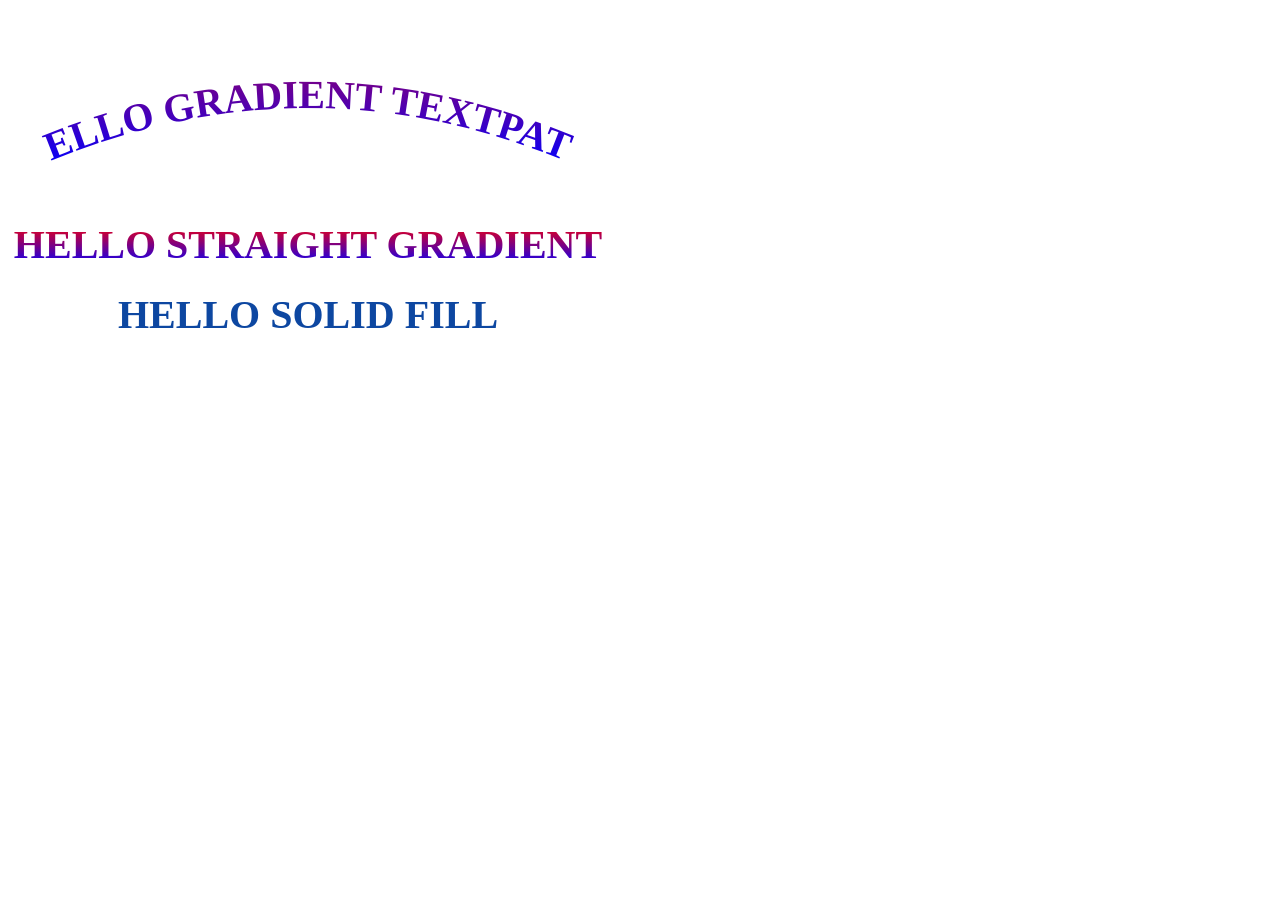
<file: test_gradient_textpath.html>
<!DOCTYPE html>
<html>
<body>
<svg xmlns="http://www.w3.org/2000/svg" width="600" height="400">
  <defs>
    <linearGradient id="g1" x1="0%" y1="0%" x2="0%" y2="100%">
      <stop offset="0%" stop-color="#ff0000" />
      <stop offset="100%" stop-color="#0000ff" />
    </linearGradient>
    <path id="p1" d="M 50,150 Q 300,50 550,150" fill="none" stroke="none" />
  </defs>

  <!-- text with textPath and gradient fill -->
  <text font-size="40" font-weight="bold" fill="url(#g1)">
    <textPath href="#p1" startOffset="50%" text-anchor="middle">HELLO GRADIENT TEXTPATH</textPath>
  </text>

  <!-- standard text with gradient fill -->
  <text x="300" y="250" font-size="40" font-weight="bold" fill="url(#g1)" text-anchor="middle">HELLO STRAIGHT GRADIENT</text>

  <!-- standard text with solid fill -->
  <text x="300" y="320" font-size="40" font-weight="bold" fill="#0d47a1" text-anchor="middle">HELLO SOLID FILL</text>
</svg>
</body>
</html>
</file>
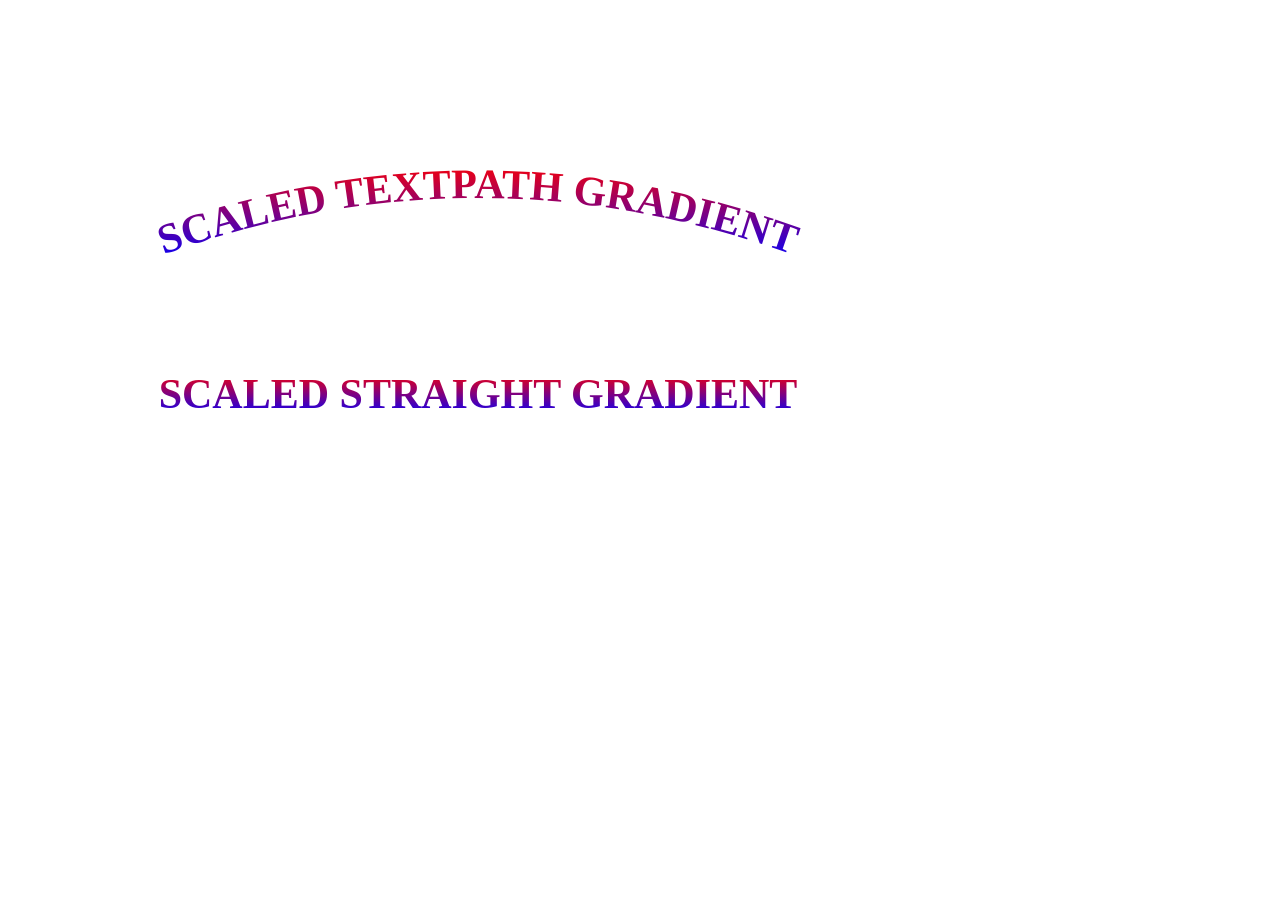
<file: test_scaled_grad.html>
<!DOCTYPE html>
<html>
<body>
<svg xmlns="http://www.w3.org/2000/svg" width="800" height="600">
  <defs>
    <linearGradient id="g1" x1="0%" y1="0%" x2="0%" y2="100%">
      <stop offset="0%" stop-color="#ff0000" />
      <stop offset="100%" stop-color="#0000ff" />
    </linearGradient>
    <path id="p1" d="M 50,150 Q 300,50 550,150" fill="none" stroke="none" />
  </defs>

  <g transform="translate(50, 50) scale(1.4, 1.4)">
    <text font-size="30" font-weight="bold" fill="url(#g1)">
      <textPath href="#p1" startOffset="50%" text-anchor="middle">SCALED TEXTPATH GRADIENT</textPath>
    </text>

    <text x="300" y="250" font-size="30" font-weight="bold" fill="url(#g1)" text-anchor="middle">
      SCALED STRAIGHT GRADIENT
    </text>
  </g>
</svg>
</body>
</html>
</file>
<file: css/style.css>
/* ==========================================================================

   Khmer Student Book Cover Studio Pro Max - Modern Clean Design System

   ========================================================================== */

:root {
  --bg-primary: #0b1120;
  --bg-secondary: #131d33;
  --bg-tertiary: #1e293b;
  --bg-card: rgba(30, 41, 59, 0.7);
  --border-color: rgba(255, 255, 255, 0.1);
  --border-highlight: rgba(255, 215, 0, 0.35);
  --text-main: #f8fafc;
  --text-muted: #94a3b8;
  --text-gold: #ffd700;
  --accent-gold: #f59e0b;
  --accent-blue: #3b82f6;
  --accent-indigo: #6366f1;
  --accent-emerald: #10b981;
  --accent-rose: #f43f5e;
  --radius-sm: 6px;
  --radius-md: 10px;
  --radius-lg: 16px;
  --radius-xl: 24px;
  --shadow-sm: 0 2px 8px rgba(0, 0, 0, 0.25);
  --shadow-md: 0 8px 24px rgba(0, 0, 0, 0.35);
  --shadow-lg: 0 16px 40px rgba(0, 0, 0, 0.5);
  --shadow-gold: 0 0 15px rgba(245, 158, 11, 0.35);
  --sidebar-w: 360px;
  --header-h: 64px;
}

/* Light Theme Variables */

[data-theme="light"] {
  --bg-primary: #f1f5f9;
  --bg-secondary: #ffffff;
  --bg-tertiary: #e2e8f0;
  --bg-card: rgba(255, 255, 255, 0.95);
  --border-color: rgba(0, 0, 0, 0.08);
  --border-highlight: rgba(217, 119, 6, 0.35);
  --text-main: #0f172a;
  --text-muted: #64748b;
  --text-gold: #d97706;
  --shadow-sm: 0 2px 8px rgba(0, 0, 0, 0.06);
  --shadow-md: 0 8px 24px rgba(0, 0, 0, 0.08);
  --shadow-lg: 0 16px 40px rgba(0, 0, 0, 0.12);
}

* {
  box-sizing: border-box;
  margin: 0;
  padding: 0;
  -webkit-font-smoothing: antialiased;
}

/* Custom Sleek Scrollbar */

::-webkit-scrollbar {
  width: 6px;
  height: 6px;
}

::-webkit-scrollbar-track {
  background: transparent;
}

::-webkit-scrollbar-thumb {
  background: rgba(148, 163, 184, 0.25);
  border-radius: 4px;
}

::-webkit-scrollbar-thumb:hover {
  background: rgba(148, 163, 184, 0.45);
}

body {
  font-family: 'Kantumruy Pro', 'Battambang', system-ui, -apple-system, sans-serif;
  background-color: var(--bg-primary);
  color: var(--text-main);
  height: 100vh;
  overflow: hidden;
  display: flex;
  flex-direction: column;
}

/* ==========================================================================

   Header

   ========================================================================== */

.app-header {
  height: var(--header-h);
  background: var(--bg-secondary);
  border-bottom: 1px solid var(--border-color);
  display: flex;
  align-items: center;
  justify-content: space-between;
  padding: 0 20px;
  z-index: 50;
  flex-shrink: 0;
  backdrop-filter: blur(12px);
}

.brand-section {
  display: flex;
  align-items: center;
  gap: 12px;
}

.brand-logo {
  width: 42px;
  height: 42px;
  background: linear-gradient(135deg, #f59e0b, #d97706);
  border-radius: var(--radius-md);
  display: flex;
  align-items: center;
  justify-content: center;
  font-size: 22px;
  box-shadow: var(--shadow-gold);
}

.brand-title {
  font-family: 'Moul', cursive;
  font-size: 15px;
  color: var(--text-gold);
  line-height: 1.2;
}

.brand-sub {
  font-size: 11px;
  color: var(--text-muted);
}

/* Header Center Controls (View Switcher) */

.view-mode-tabs {
  display: flex;
  background: var(--bg-primary);
  padding: 4px;
  border-radius: var(--radius-lg);
  border: 1px solid var(--border-color);
  gap: 6px;
}

.view-tab-btn {
  padding: 6px 16px;
  border: none;
  background: transparent;
  color: var(--text-muted);
  font-size: 12.5px;
  font-weight: 700;
  border-radius: var(--radius-md);
  cursor: pointer;
  transition: all 0.2s ease;
  display: flex;
  align-items: center;
  gap: 6px;
}

.view-tab-btn:hover {
  color: var(--text-main);
}

.view-tab-btn.active {
  background: var(--accent-blue);
  color: #ffffff;
  box-shadow: 0 2px 10px rgba(59, 130, 246, 0.45);
}

/* Header Action Buttons */

.header-actions {
  display: flex;
  align-items: center;
  gap: 10px;
}

.btn {
  padding: 8px 14px;
  border-radius: var(--radius-md);
  font-size: 12.5px;
  font-weight: 600;
  cursor: pointer;
  border: 1px solid transparent;
  display: inline-flex;
  align-items: center;
  gap: 6px;
  transition: all 0.2s ease;
  white-space: nowrap;
}

.btn-sm {
  padding: 6px 12px;
  font-size: 12px;
}

.btn-primary {
  background: linear-gradient(135deg, #2563eb, #1d4ed8);
  color: #ffffff;
  box-shadow: 0 2px 10px rgba(37, 99, 235, 0.3);
}

.btn-primary:hover {
  background: linear-gradient(135deg, #1d4ed8, #1e40af);
  transform: translateY(-1px);
}

.btn-gold {
  background: linear-gradient(135deg, #f59e0b, #d97706);
  color: #ffffff;
  box-shadow: var(--shadow-gold);
}

.btn-gold:hover {
  background: linear-gradient(135deg, #d97706, #b45309);
  transform: translateY(-1px);
}

.btn-outline {
  background: transparent;
  border-color: var(--border-color);
  color: var(--text-main);
}

.btn-outline:hover {
  background: var(--bg-tertiary);
  border-color: var(--border-highlight);
}

/* ==========================================================================

   App Body Layout

   ========================================================================== */

.app-body {
  display: flex;
  flex: 1;
  height: calc(100vh - var(--header-h));
  overflow: hidden;
  position: relative;
}

/* Left Sidebar - Navigation Tabs */

.sidebar-nav {
  width: 72px;
  background: var(--bg-secondary);
  border-right: 1px solid var(--border-color);
  display: flex;
  flex-direction: column;
  align-items: center;
  padding: 14px 0;
  gap: 10px;
  flex-shrink: 0;
  z-index: 20;
}

.nav-tab-btn {
  width: 58px;
  height: 58px;
  border-radius: var(--radius-md);
  background: transparent;
  border: 1px solid transparent;
  color: var(--text-muted);
  display: flex;
  flex-direction: column;
  align-items: center;
  justify-content: center;
  cursor: pointer;
  font-size: 11px;
  font-weight: 600;
  gap: 4px;
  transition: all 0.2s ease;
}

.nav-tab-btn .nav-icon {
  font-size: 22px;
}

.nav-tab-btn:hover {
  background: var(--bg-tertiary);
  color: var(--text-main);
}

.nav-tab-btn.active {
  background: rgba(59, 130, 246, 0.15);
  color: var(--accent-blue);
  border-color: rgba(59, 130, 246, 0.4);
  box-shadow: 0 2px 10px rgba(59, 130, 246, 0.25);
}

/* Sidebar Panel Container */

.sidebar-panel {
  width: var(--sidebar-w);
  min-width: var(--sidebar-w);
  max-width: var(--sidebar-w);
  background: var(--bg-secondary);
  border-right: 1px solid var(--border-color);
  display: flex;
  flex-direction: column;
  overflow: hidden;
  flex-shrink: 0;
  z-index: 15;
}

/* Panel Tab Content wrapper */

.panel-tab-content {
  display: none;
  flex-direction: column;
  height: 100%;
  width: 100%;
  overflow: hidden;
}

.panel-tab-content.active {
  display: flex !important;
}

.panel-header {
  padding: 16px 20px;
  border-bottom: 1px solid var(--border-color);
  display: flex;
  align-items: center;
  justify-content: space-between;
  flex-shrink: 0;
  background: var(--bg-secondary);
}

.panel-title {
  font-size: 14px;
  font-weight: 700;
  display: flex;
  align-items: center;
  gap: 8px;
  color: var(--text-gold);
}

.panel-content {
  flex: 1;
  overflow-y: auto;
  overflow-x: hidden;
  padding: 16px 20px 24px 20px;
  display: flex;
  flex-direction: column;
  gap: 16px;
}

/* Form Controls & Groups */

.form-group {
  display: flex;
  flex-direction: column;
  gap: 6px;
}

.form-label {
  font-size: 12px;
  font-weight: 600;
  color: var(--text-muted);
  display: flex;
  align-items: center;
  justify-content: space-between;
}

.form-control {
  background: var(--bg-primary);
  border: 1px solid var(--border-color);
  color: var(--text-main);
  padding: 9px 12px;
  border-radius: var(--radius-sm);
  font-size: 13px;
  font-family: inherit;
  outline: none;
  transition: border-color 0.2s, box-shadow 0.2s;
  width: 100%;
}

.form-control:focus {
  border-color: var(--accent-blue);
  box-shadow: 0 0 0 3px rgba(59, 130, 246, 0.2);
}

/* Layer Card Box */

.layer-card {
  background: var(--bg-primary);
  border: 1px solid var(--border-color);
  border-radius: var(--radius-md);
  padding: 12px 14px;
  display: flex;
  flex-direction: column;
  gap: 10px;
  transition: all 0.2s;
}

.layer-card:hover {
  border-color: rgba(255, 255, 255, 0.18);
}

.layer-card.active {
  border-color: var(--accent-blue);
  box-shadow: 0 0 12px rgba(59, 130, 246, 0.2);
}

.layer-card-header {
  display: flex;
  align-items: center;
  justify-content: space-between;
  cursor: pointer;
}

.layer-badge {
  font-size: 12px;
  font-weight: 700;
  color: var(--text-gold);
}

/* Color & Slider Controls */

.color-picker-row {
  display: flex;
  align-items: center;
  gap: 10px;
}

.color-input {
  -webkit-appearance: none;
  border: none;
  width: 36px;
  height: 36px;
  border-radius: var(--radius-sm);
  cursor: pointer;
  background: transparent;
}

.color-input::-webkit-color-swatch-wrapper {
  padding: 0;
}

.color-input::-webkit-color-swatch {
  border: 1px solid var(--border-color);
  border-radius: var(--radius-sm);
}

/* Range Slider */

.range-slider-row {
  display: flex;
  align-items: center;
  gap: 10px;
}

.range-slider {
  flex: 1;
  accent-color: var(--accent-gold);
  height: 6px;
  border-radius: 3px;
  cursor: pointer;
}

.range-val {
  font-size: 11.5px;
  font-weight: 700;
  color: var(--text-gold);
  min-width: 38px;
  text-align: right;
}

/* Presets & Frame Grid Cards */

.cards-grid {
  display: grid;
  grid-template-columns: repeat(2, 1fr);
  gap: 10px;
}

.preset-card {
  background: var(--bg-primary);
  border: 1px solid var(--border-color);
  border-radius: var(--radius-md);
  padding: 12px 10px;
  display: flex;
  flex-direction: column;
  align-items: center;
  text-align: center;
  gap: 6px;
  cursor: pointer;
  transition: all 0.2s cubic-bezier(0.16, 1, 0.3, 1);
  position: relative;
  overflow: hidden;
}

.preset-card:hover {
  border-color: var(--accent-gold);
  transform: translateY(-2px);
  background: rgba(245, 158, 11, 0.05);
}

.preset-card.active {
  border-color: var(--accent-gold);
  background: rgba(245, 158, 11, 0.12);
  box-shadow: 0 0 14px rgba(245, 158, 11, 0.25);
}

.preset-card-icon {
  font-size: 26px;
}

.preset-card-name {
  font-size: 12px;
  font-weight: 700;
  color: var(--text-main);
  line-height: 1.3;
}

.preset-card-sub {
  font-size: 10.5px;
  color: var(--text-muted);
}

/* Edit Subject Button on Card */

.btn-edit-subject {
  position: absolute;
  top: 5px;
  right: 5px;
  width: 24px;
  height: 24px;
  border-radius: 50%;
  background: var(--bg-secondary);
  border: 1px solid var(--border-color);
  color: var(--text-muted);
  font-size: 11px;
  display: flex;
  align-items: center;
  justify-content: center;
  cursor: pointer;
  opacity: 0;
  transition: all 0.2s cubic-bezier(0.16, 1, 0.3, 1);
  z-index: 5;
}

.preset-card:hover .btn-edit-subject {
  opacity: 1;
}

.btn-edit-subject:hover {
  background: var(--accent-gold);
  border-color: var(--accent-gold);
  color: #000000;
  transform: scale(1.15);
}

/* 3D Direction Picker Buttons */

.btn-direction-pick {
  padding: 6px 4px;
  background: var(--bg-primary);
  border: 1px solid var(--border-color);
  color: var(--text-muted);
  border-radius: var(--radius-sm);
  font-size: 11px;
  font-weight: 600;
  cursor: pointer;
  text-align: center;
  transition: all 0.2s;
}

.btn-direction-pick:hover {
  border-color: var(--accent-gold);
  color: var(--text-main);
}

.btn-direction-pick.active {
  background: rgba(245, 158, 11, 0.2);
  border-color: var(--accent-gold);
  color: var(--text-gold);
  font-weight: 700;
}

/* 3D Preview Cards in Modal */

.card-3d-preview {
  background: var(--bg-primary);
  border: 1px solid var(--border-color);
  border-radius: var(--radius-md);
  padding: 12px;
  display: flex;
  flex-direction: column;
  gap: 8px;
  cursor: pointer;
  transition: all 0.2s cubic-bezier(0.16, 1, 0.3, 1);
  position: relative;
  overflow: hidden;
}

.card-3d-preview:hover {
  border-color: var(--accent-gold);
  transform: translateY(-2px);
  box-shadow: 0 4px 16px rgba(0, 0, 0, 0.4);
}

.card-3d-preview.active {
  border-color: var(--accent-gold);
  background: rgba(245, 158, 11, 0.1);
  box-shadow: 0 0 14px rgba(245, 158, 11, 0.25);
}

.card-3d-header {
  display: flex;
  align-items: center;
  justify-content: space-between;
}

.card-3d-title {
  font-size: 11.5px;
  font-weight: 700;
  color: var(--text-main);
  white-space: nowrap;
  overflow: hidden;
  text-overflow: ellipsis;
}

.card-3d-display-box {
  height: 56px;
  border-radius: var(--radius-sm);
  display: flex;
  align-items: center;
  justify-content: center;
  padding: 4px 8px;
  overflow: hidden;
  border: 1px solid rgba(255, 255, 255, 0.08);
}

/* Feature Full-Width Cards for Back Cover */

/* Feature Full-Width Cards for Back Cover */

.backcover-grid {
  display: grid;
  grid-template-columns: repeat(2, 1fr);
  gap: 12px;
}

.backcover-card {
  background: var(--bg-primary);
  border: 1px solid var(--border-color);
  border-radius: var(--radius-md);
  padding: 16px 8px;
  display: flex;
  flex-direction: column;
  align-items: center;
  justify-content: center;
  text-align: center;
  cursor: pointer;
  transition: all 0.2s cubic-bezier(0.16, 1, 0.3, 1);
  min-height: 120px;
  position: relative;
  user-select: none;
}

.backcover-card:hover {
  border-color: var(--accent-gold);
  transform: translateY(-2px);
  background: rgba(245, 158, 11, 0.06);
}

.backcover-card.active {
  border: 2px solid #f59e0b;
  box-shadow: 0 0 14px rgba(245, 158, 11, 0.4);
  background: rgba(245, 158, 11, 0.12);
}

.backcover-card-icon {
  font-size: 32px;
  margin-bottom: 8px;
  line-height: 1;
}

.backcover-card-title {
  font-size: 13px;
  font-weight: 700;
  color: #ffffff;
  line-height: 1.35;
  white-space: pre-line;
}

.feature-list-card {
  background: var(--bg-primary);
  border: 1px solid var(--border-color);
  border-radius: var(--radius-md);
  padding: 12px 14px;
  display: flex;
  align-items: center;
  gap: 12px;
  cursor: pointer;
  transition: all 0.2s ease;
}

.feature-list-card:hover {
  border-color: var(--accent-gold);
  background: rgba(245, 158, 11, 0.06);
  transform: translateX(2px);
}

.feature-list-card.active {
  border-color: var(--accent-gold);
  background: rgba(245, 158, 11, 0.14);
  box-shadow: 0 0 12px rgba(245, 158, 11, 0.25);
}

.feature-card-icon-box {
  width: 44px;
  height: 44px;
  border-radius: var(--radius-md);
  background: var(--bg-secondary);
  border: 1px solid var(--border-color);
  display: flex;
  align-items: center;
  justify-content: center;
  font-size: 22px;
  flex-shrink: 0;
}

.feature-card-info {
  flex: 1;
  display: flex;
  flex-direction: column;
  gap: 2px;
}

.feature-card-title {
  font-size: 13px;
  font-weight: 700;
  color: var(--text-main);
}

.feature-card-desc {
  font-size: 11px;
  color: var(--text-muted);
  line-height: 1.3;
}

.feature-card-check {
  width: 18px;
  height: 18px;
  border-radius: 50%;
  border: 1.5px solid var(--text-muted);
  display: flex;
  align-items: center;
  justify-content: center;
  font-size: 11px;
  color: transparent;
  flex-shrink: 0;
}

.feature-list-card.active .feature-card-check {
  background: var(--accent-gold);
  border-color: var(--accent-gold);
  color: #000000;
  font-weight: bold;
}

/* ==========================================================================

   Center Canvas Workspace

   ========================================================================== */

.canvas-main-area {
  flex: 1;
  min-width: 0;
  display: flex;
  flex-direction: column;
  background: var(--bg-primary);
  position: relative;
  overflow: hidden;
}

/* Canvas Toolbar */

.canvas-top-toolbar {
  height: 48px;
  background: var(--bg-secondary);
  border-bottom: 1px solid var(--border-color);
  display: flex;
  align-items: center;
  justify-content: space-between;
  padding: 0 16px;
  z-index: 10;
  flex-shrink: 0;
}

.toolbar-group {
  display: flex;
  align-items: center;
  gap: 8px;
}

.canvas-viewport-container {
  flex: 1;
  overflow: auto;
  display: flex;
  align-items: center;
  justify-content: center;
  padding: 36px;
  background: radial-gradient(circle at center, rgba(30, 41, 59, 0.7) 0%, rgba(11, 17, 32, 1) 100%);
  position: relative;
}

/* ==========================================================================

   Modals

   ========================================================================== */

.modal-overlay {
  position: fixed;
  top: 0;
  left: 0;
  right: 0;
  bottom: 0;
  background: rgba(0, 0, 0, 0.75);
  backdrop-filter: blur(8px);
  display: flex;
  align-items: center;
  justify-content: center;
  z-index: 100;
  opacity: 0;
  pointer-events: none;
  transition: opacity 0.25s ease;
}

.modal-overlay.open {
  opacity: 1;
  pointer-events: auto;
}

.modal-card {
  background: var(--bg-secondary);
  border: 1px solid var(--border-highlight);
  border-radius: var(--radius-xl);
  box-shadow: var(--shadow-lg);
  width: 90%;
  max-width: 780px;
  max-height: 88vh;
  display: flex;
  flex-direction: column;
  overflow: hidden;
  animation: modalPop 0.3s cubic-bezier(0.16, 1, 0.3, 1);
}

@keyframes modalPop {
  from { transform: scale(0.94); opacity: 0; }

  to { transform: scale(1); opacity: 1; }

}

.modal-header {
  padding: 16px 24px;
  border-bottom: 1px solid var(--border-color);
  display: flex;
  align-items: center;
  justify-content: space-between;
}

.modal-title {
  font-size: 16px;
  font-weight: 700;
  color: var(--text-gold);
  display: flex;
  align-items: center;
  gap: 8px;
}

.modal-close-btn {
  background: transparent;
  border: none;
  color: var(--text-muted);
  font-size: 20px;
  cursor: pointer;
  padding: 4px;
}

.modal-close-btn:hover {
  color: var(--text-main);
}

.modal-body {
  padding: 24px;
  overflow-y: auto;
  flex: 1;
  display: flex;
  flex-direction: column;
  gap: 16px;
}

.modal-footer {
  padding: 16px 24px;
  border-top: 1px solid var(--border-color);
  display: flex;
  align-items: center;
  justify-content: flex-end;
  gap: 10px;
  background: var(--bg-tertiary);
}

/* Font Cards Grid inside Font Modal */

.font-cards-grid {
  display: grid;
  grid-template-columns: repeat(auto-fill, minmax(220px, 1fr));
  gap: 12px;
  max-height: 400px;
  overflow-y: auto;
  padding: 4px;
}

.font-card {
  background: var(--bg-primary);
  border: 1px solid var(--border-color);
  border-radius: var(--radius-md);
  padding: 12px;
  display: flex;
  flex-direction: column;
  gap: 8px;
  cursor: pointer;
  transition: all 0.2s;
}

.font-card:hover {
  border-color: var(--accent-gold);
  transform: translateY(-2px);
}

.font-card.active {
  border-color: var(--accent-gold);
  background: rgba(245, 158, 11, 0.1);
}

.font-card-title {
  font-size: 11px;
  color: var(--text-muted);
}

.font-card-sample {
  font-size: 18px;
  color: var(--text-main);
  white-space: nowrap;
  overflow: hidden;
  text-overflow: ellipsis;
  padding: 4px 0;
}

/* ==========================================================================

   /* Dedicated Print Styling (A4 Landscape 2-per-page & Booklet)
   ========================================================================== */
#print-sandbox-root {
  display: none;
}

@page {
  size: A4 landscape;
  margin: 0;
}

@media print {
  @page {
    size: A4 landscape;
    margin: 0;
  }

  /* Remove all interactive app elements from the physical print stream */
  body > *:not(#print-sandbox-root) {
    display: none !important;
  }

  html, body {
    width: 100% !important;
    height: auto !important;
    min-height: 100% !important;
    margin: 0 !important;
    padding: 0 !important;
    background: #ffffff !important;
    overflow: visible !important;
    -webkit-print-color-adjust: exact !important;
    print-color-adjust: exact !important;
  }

  #print-sandbox-root {
    display: block !important;
    position: static !important;
    width: 100% !important;
    height: auto !important;
    margin: 0 !important;
    padding: 0 !important;
    background: #ffffff !important;
    visibility: visible !important;
    -webkit-print-color-adjust: exact !important;
    print-color-adjust: exact !important;
  }

  #print-sandbox-root * {
    visibility: visible !important;
    -webkit-print-color-adjust: exact !important;
    print-color-adjust: exact !important;
  }

  /* Two Subjects Landscape Sheet (297mm x 210mm) */
  .print-page-sheet-landscape {
    display: block !important;
    position: relative !important;
    width: 297mm !important;
    height: 210mm !important;
    min-width: 297mm !important;
    max-width: 297mm !important;
    min-height: 210mm !important;
    max-height: 210mm !important;
    page-break-before: always !important;
    page-break-after: always !important;
    break-before: page !important;
    break-after: page !important;
    page-break-inside: avoid !important;
    break-inside: avoid !important;
    overflow: hidden !important;
    background: #ffffff !important;
    margin: 0 auto !important;
    padding: 0 !important;
    box-sizing: border-box !important;
  }

  .print-page-sheet-landscape:first-child {
    page-break-before: auto !important;
    break-before: auto !important;
  }

  .print-page-sheet-landscape:last-child {
    page-break-after: auto !important;
    break-after: auto !important;
  }

  .print-page-sheet-landscape svg {
    width: 297mm !important;
    height: 210mm !important;
    min-width: 297mm !important;
    max-width: 297mm !important;
    min-height: 210mm !important;
    max-height: 210mm !important;
    display: block !important;
    margin: 0 !important;
    padding: 0 !important;
  }

  .print-page-sheet {
    page-break-after: always;
    width: 210mm;
    height: 297mm;
    padding: 8mm;
    box-sizing: border-box;
    display: flex;
    flex-direction: column;
    justify-content: space-between;
    align-items: center;
  }
  .print-cover-slot {
    width: 194mm;
    height: 136mm;
    display: flex;
    align-items: center;
    justify-content: center;
  }
  .print-cover-slot svg {
    max-width: 100%;
    max-height: 100%;
    box-shadow: none !important;
  }
  .print-cutting-line {
    width: 100%;
    text-align: center;
    font-size: 10px;
    color: #64748b;
    border-top: 1px dashed #94a3b8;
    padding-top: 2px;
  }
}

/* 3D Category Filter Tabs */

.tab-3d-cat {
  white-space: nowrap;
  border-radius: 20px;
  padding: 5px 12px;
  font-size: 11px;
  font-weight: 600;
  transition: all 0.2s cubic-bezier(0.16, 1, 0.3, 1);
}

.tab-3d-cat.active {
  background: var(--accent-gold);
  border-color: var(--accent-gold);
  color: #000000;
  font-weight: 700;
  box-shadow: 0 2px 8px rgba(245, 158, 11, 0.35);
}

/* Two Subjects A4 Studio Styles */

.btn-a4-orient {
  transition: all 0.2s cubic-bezier(0.16, 1, 0.3, 1);
  font-size: 11px;
  font-weight: 600;
  cursor: pointer;
}

.btn-a4-orient:hover {
  border-color: var(--accent-gold);
}

.btn-a4-orient.active {
  background: var(--accent-gold) !important;
  border-color: var(--accent-gold) !important;
  color: #000000 !important;
  font-weight: 700 !important;
}

.quick-pair-pill {
  padding: 5px 11px;
  border-radius: 16px;
  border: 1px solid var(--border-color);
  background: var(--bg-primary);
  color: var(--text-main);
  font-size: 11px;
  font-weight: 600;
  cursor: pointer;
  transition: all 0.2s ease;
  user-select: none;
}

.quick-pair-pill:hover {
  border-color: var(--accent-gold);
  color: var(--text-gold);
  transform: translateY(-1px);
}

.quick-pair-pill.active {
  background: rgba(245, 158, 11, 0.18);
  border-color: var(--accent-gold);
  color: var(--text-gold);
  font-weight: 700;
  box-shadow: 0 0 8px rgba(245, 158, 11, 0.25);
}

#container-a4-live-preview {
  position: relative;
  width: 100%;
  aspect-ratio: 297 / 210;
  overflow: hidden;
  background: #ffffff;
}

#container-a4-live-preview svg {
  position: absolute;
  top: 0;
  left: 0;
  width: 100% !important;
  height: 100% !important;
  max-width: 100% !important;
  max-height: 100% !important;
  display: block !important;
  box-shadow: none !important;
}
</file>
